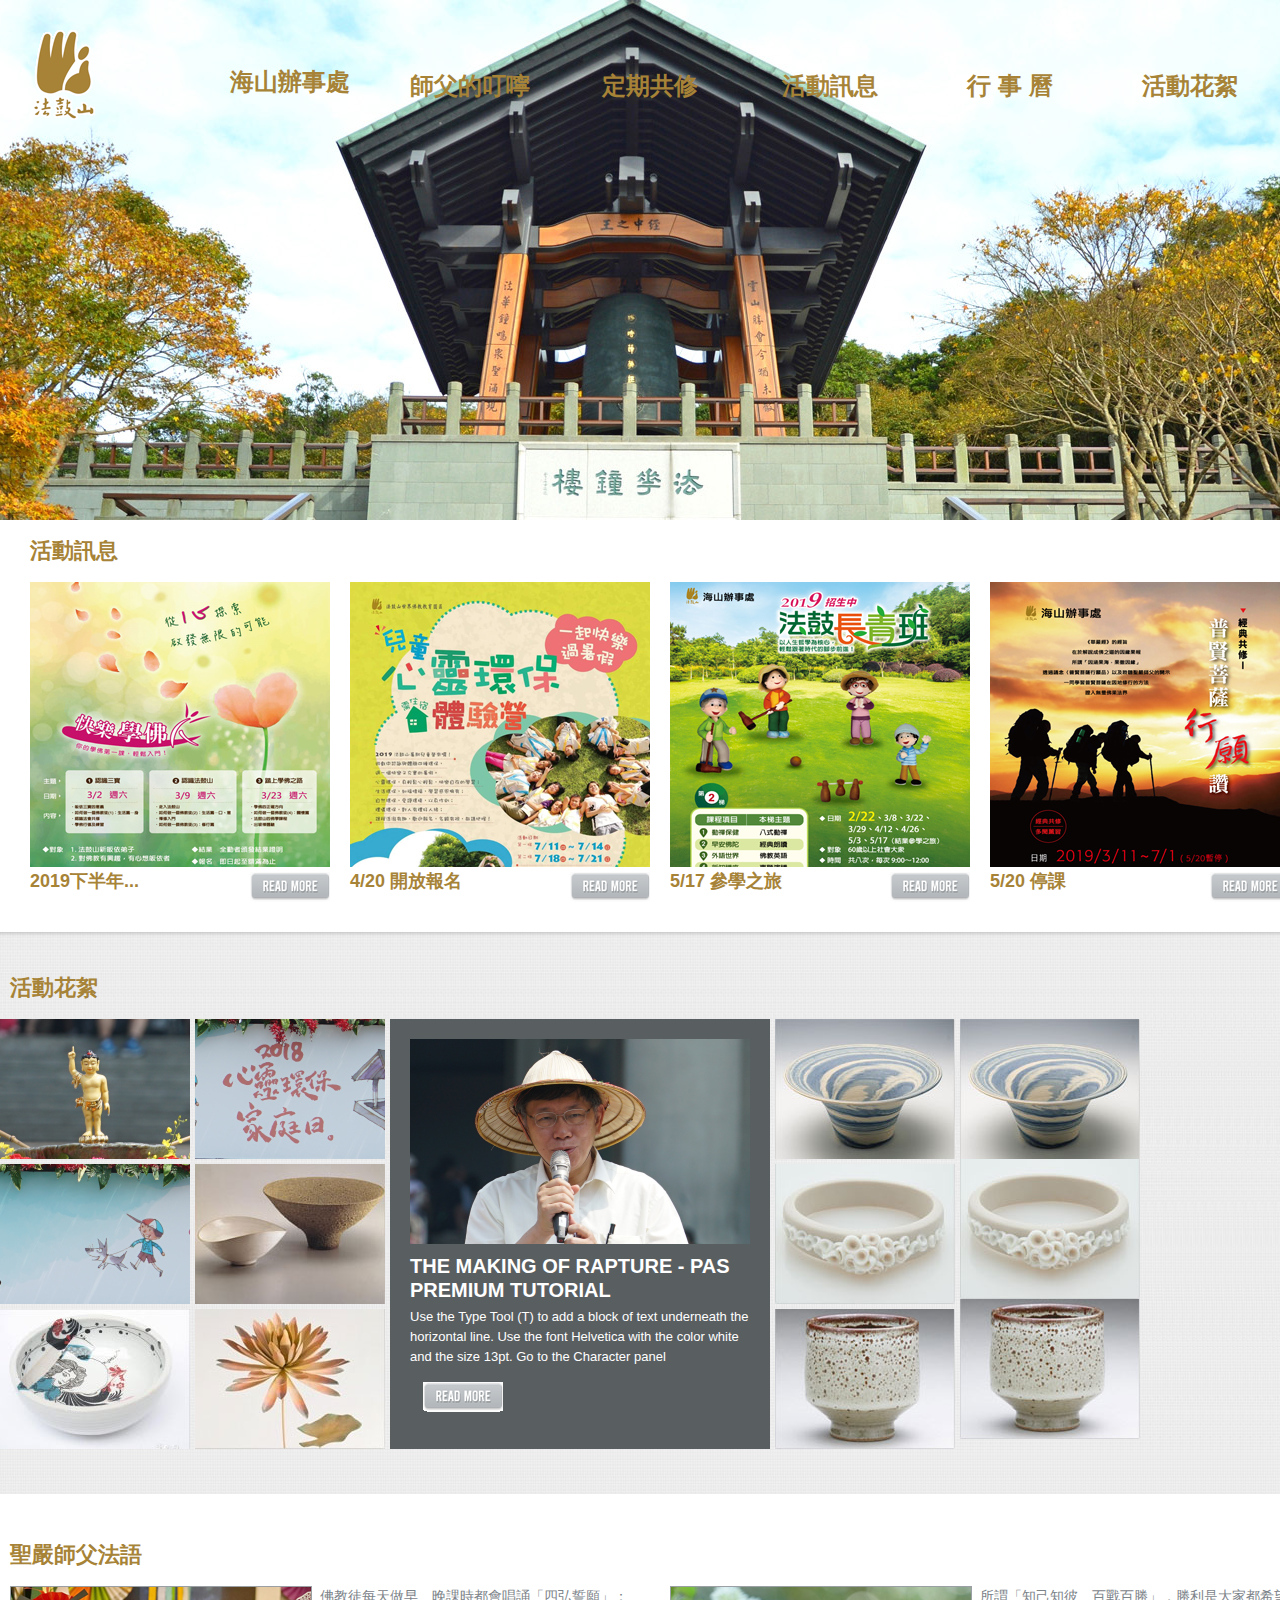
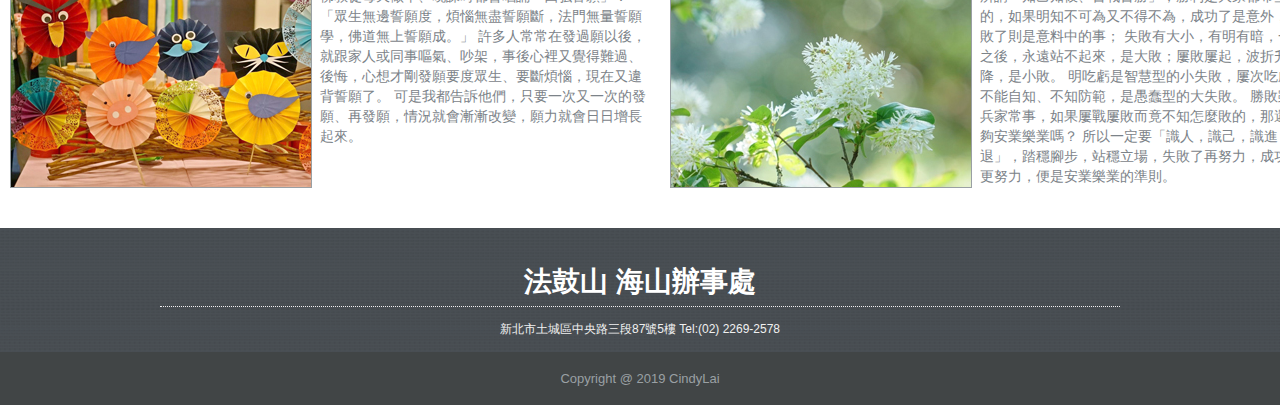
<file: index.html>
<!DOCTYPE html PUBLIC "-//W3C//DTD XHTML 1.0 Transitional//EN" "http://www.w3.org/TR/xhtml1/DTD/xhtml1-transitional.dtd">
<html xmlns="http://www.w3.org/1999/xhtml">
    <head>
        <meta http-equiv="Content-Type" content="text/html; charset=utf-8" />
        <title>海山辦事處</title>
        <link href="css/reset.css" type="text/css" rel="stylesheet"/>
        <link href="css/style.css" type="text/css" rel="stylesheet"/>
    </head>
    <body>
        <div class="wrap">
            <div class="main">
                <!-- Header -->
                <div class="header">
                    <div class="logo"><a href="#"><img src="./images/logo.png" /></a></div>
                    <ul class="nav">
                        <li class="empty"><a href="#">首頁</a></li>
                        <li>
                            <a href="#">海山辦事處</a>
                            <ul>
                                <li>TEXT01</li>
                                <li>TEXT02</li>
                                <li>TEXT03</li>
                            </ul>
                        </li>
                        <li><a href="#">師父的叮嚀</a></li>
                        <li><a href="#">定期共修</a></li>
                        <li><a href="#">活動訊息</a></li>
                        <li><a href="#">行 事 曆</a></li>
                        <li><a href="#">活動花絮</a></li>
                    </ul>
                </div>

               <!-- Services -->
               <div class="services">
                <h1>活動訊息</h1>
                <div class="box">
                    <div class="content">
                        <h3>2019下半年...</h3>                          
                        <div class="more">
                            <a target="_blank" 
                            href="https://web.ddm.org.tw/main/news_in.aspx?mnuid=1532&modid=423&chapid=85&nid=1383"></a></div>
                    </div>
                </div>
                <div class="box1">
                    <div class="content">
                        <h3>4/20 開放報名</h3>
                        <div class="more">
                            <a target="_blank" 
                                href="https://fagushan.ddm.org.tw/content/activities/activities02.aspx?bsn=356"></a>
                        </div>
                    </div>
                </div>
                <div class="box2">
                    <div class="content">
                        <h3>5/17 參學之旅</h3>
                        <div class="more">
                            <a target="_blank" 
                                href="https://web.ddm.org.tw/main/news_in.aspx?mnuid=&modid=420&chapid=85&nid=7068"></a>
                        </div>
                    </div>
                </div>
                <div class="box3">
                    <div class="content">
                            <h3>5/20 停課</h3>
                    </div>
                    <div class="more">
                        <a target="_blank"
                            href="https://ncm.ddm.org.tw/main/news_in.aspx?mnuid=1532&modid=423&chapid=85&nid=8847"></a>
                    </div>
                </div>
            </div>
        </div>

            <!-- Portfolio -->
            <div class="dortfolio">
                <div class="box">
                    <h1>活動花絮</h1>
                    <div class="first">
                        <a href="#"><img src="images/portfolio/banner01.jpg" alt="picture"></a>
                        <a href="#"><img src="images/portfolio/banner02.jpg" alt="picture"></a>
                        <a href="#"><img src="images/portfolio/banner03.jpg" alt="picture"></a>
                        <a href="#"><img src="images/portfolio/banner04.jpg" alt="picture"></a>
                        <a href="#"><img src="images/portfolio/banner05.jpg" alt="picture"></a>
                        <a href="#"><img src="images/portfolio/banner06.jpg" alt="picture"></a>
                    </div>
                    <div class="second">
                        <figure>
                            
                            <img src="images/portfolio/banner01-01.jpg" alt="picture" />
                            <figcaption>THE MAKING OF RAPTURE - PAS PREMIUM TUTORIAL</figcaption>
                            <p>Use the Type Tool (T) to add a block of text underneath the horizontal line. Use the font Helvetica with the color white and the size 13pt. Go to the Character panel</p>
                            <div class="more"><a href="#"></a></div>
                            
                        </figure>
                        
                    </div>
                    <div class="third">
                        <a href="#"><img src="images/portfolio/banner07.jpg" alt="picture"></a>
                        <a href="#"><img src="images/portfolio/banner08.jpg" alt="picture"></a>
                        <a href="#"><img src="images/portfolio/banner09.jpg" alt="picture"></a>
                    </div>
                    <div class="fouce">
                            <a href="#"><img src="images/portfolio/banner07.jpg" alt="picture"></a>
                            <a href="#"><img src="images/portfolio/banner08.jpg" alt="picture"></a>
                            <a href="#"><img src="images/portfolio/banner09.jpg" alt="picture"></a>
                        </div>
                </div>
            </div>
            <!-- Blog -->
            <div class="blog">
                <h1>聖嚴師父法語</h1>
                <div class="box">
                    <section>
                        <img src="./images/blog/2019新春初一.jpg" alt="picture">
                        <div class="text">
                            <!-- <h3>TREE HOUSE IN PHOTOSHOP</h3> -->
                            <p>佛教徒每天做早、晚課時都會唱誦「四弘誓願」：「眾生無邊誓願度，煩惱無盡誓願斷，法門無量誓願學，佛道無上誓願成。」
                                許多人常常在發過願以後，就跟家人或同事嘔氣、吵架，事後心裡又覺得難過、後悔，心想才剛發願要度眾生、要斷煩惱，現在又違背誓願了。
                                可是我都告訴他們，只要一次又一次的發願、再發願，情況就會漸漸改變，願力就會日日增長起來。</p>
                        </div>
                    </section>
                    <!-- <div class="more"><a href="#"></a></div> -->
                </div>
                <div class="box">
                    <section>
                        <img src="./images/blog/流蘇.jpg" alt="picture"  >
                        <div class="text">
                            <!-- <h3>《平安的人間》</h3> -->
                            <p>所謂「知己知彼、百戰百勝」，勝利是大家都希望的，如果明知不可為又不得不為，成功了是意外，失敗了則是意料中的事；
                                失敗有大小，有明有暗，一敗之後，永遠站不起來，是大敗；屢敗屢起，波折升降，是小敗。
                                明吃虧是智慧型的小失敗，屢次吃虧而不能自知、不知防範，是愚蠢型的大失敗。                               
                                勝敗雖是兵家常事，如果屢戰屢敗而竟不知怎麼敗的，那還能夠安業樂業嗎？
                                所以一定要「識人，識己，識進退」，踏穩腳步，站穩立場，失敗了再努力，成功了更努力，便是安業樂業的準則。
                                </p>
                        </div>
                    </section>
                    <!-- <div class="more"><a href="#"></a></div> -->
                </div>
            </div>
            <!-- Description -->
            <div class="description">
                <div class="box">
                                       
                        <h2>法鼓山 海山辦事處</h2>
                        <p>新北市土城區中央路三段87號5樓  Tel:(02) 2269-2578</p>                
                </div>
            </div>
            <!-- 版權 -->
            <footer>
                <div class="copyright">
                    <p>Copyright @ 2019 CindyLai</p>
                </div>
            </footer>
        </div>
    </body>
</html>
</file>
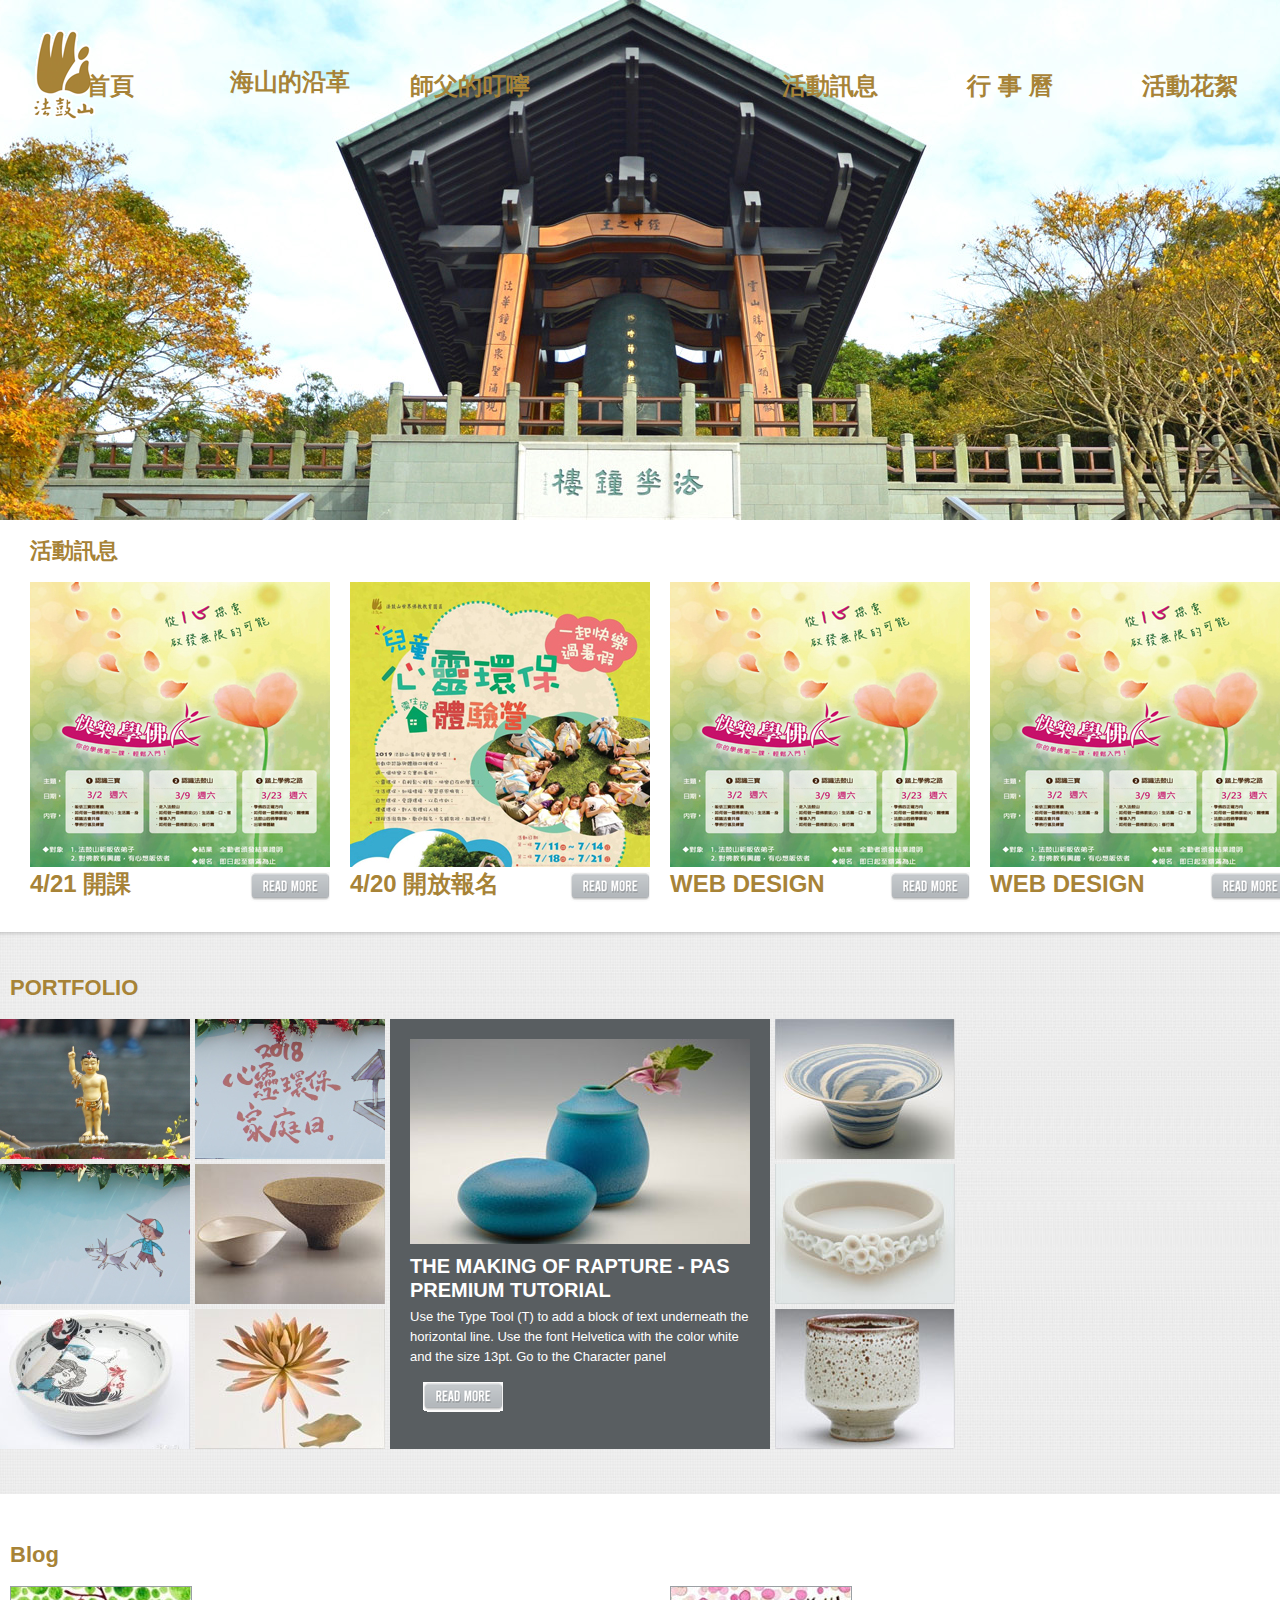
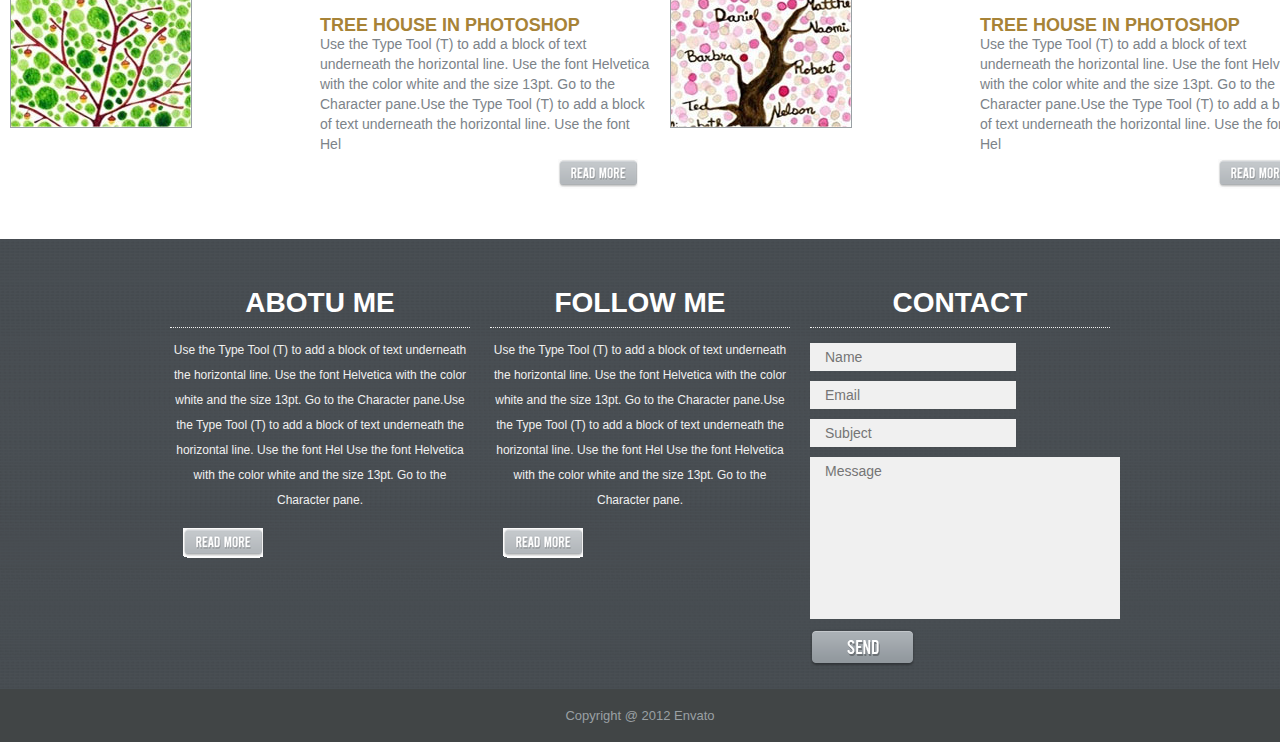
<file: index.1.html>
<!DOCTYPE html PUBLIC "-//W3C//DTD XHTML 1.0 Transitional//EN" "http://www.w3.org/TR/xhtml1/DTD/xhtml1-transitional.dtd">
<html xmlns="http://www.w3.org/1999/xhtml">
    <head>
        <meta http-equiv="Content-Type" content="text/html; charset=utf-8" />
        <title>海山辦事處</title>
        <link href="css/reset.css" type="text/css" rel="stylesheet"/>
        <link href="css/style.css" type="text/css" rel="stylesheet"/>
    </head>
    <body>
        <div class="wrap">
            <div class="main">
                <!-- Header -->
                <div class="header">
                    <div class="logo"><a href="#"><img src="./images/logo.png" /></a></div>
                    <ul class="nav">
                        <li><a href="#">首頁</a></li>
                        <li>
                            <a href="#">海山的沿革</a>
                            <ul>
                                <li>TEXT01</li>
                                <li>TEXT02</li>
                                <li>TEXT03</li>
                            </ul>
                        </li>
                        <li><a href="#">師父的叮嚀</a></li>
                        <li class="empty"><a href="#">empty</a></li>
                        <li><a href="#">活動訊息</a></li>
                        <li><a href="#">行 事 曆</a></li>
                        <li><a href="#">活動花絮</a></li>
                    </ul>
                </div>

               <!-- Services -->
               <div class="services">
                <h1>活動訊息</h1>
                <div class="box">
                    <div class="content">
                        <h2>4/21 開課</h2>
                        
                        <div class="more"><a href="#"></a></div>
                    </div>
                </div>
                <div class="box1">
                    <div class="content">
                        <h2>4/20 開放報名</h2>
      
                        <div class="more"><a href="#"></a></div>
                    </div>
                </div>
                <div class="box">
                    <div class="content">
                        <h2>WEB DESIGN</h2>
                        <p>Use the Type Tool (T) to add a block of text underneath the horizontal line. Use the font Helvetica with the color white and the size 13pt. Go to the Character panel (Window > Character) and set the leading</p>
                        <div class="more"><a href="#"></a></div>
                    </div>
                </div>
                <div class="box">
                    <div class="content">
                        <h2>WEB DESIGN</h2>
                        <p>Use the Type Tool (T) to add a block of text underneath the horizontal line. Use the font Helvetica with the color white and the size 13pt. Go to the Character panel (Window > Character) and set the leading</p>
                    </div>
                    <div class="more"><a href="#"></a></div>
                </div>
            </div>
        </div>
            <!-- Portfolio -->
            <div class="dortfolio">
                <div class="box">
                    <h1>PORTFOLIO</h1>
                    <div class="first">
                        <a href="#"><img src="images/portfolio/banner01.jpg" alt="picture"></a>
                        <a href="#"><img src="images/portfolio/banner02.jpg" alt="picture"></a>
                        <a href="#"><img src="images/portfolio/banner03.jpg" alt="picture"></a>
                        <a href="#"><img src="images/portfolio/banner04.jpg" alt="picture"></a>
                        <a href="#"><img src="images/portfolio/banner05.jpg" alt="picture"></a>
                        <a href="#"><img src="images/portfolio/banner06.jpg" alt="picture"></a>
                    </div>
                    <div class="second">
                        <figure>
                            
                            <img src="images/portfolio/banner.jpg" alt="picture" />
                            <figcaption>THE MAKING OF RAPTURE - PAS PREMIUM TUTORIAL</figcaption>
                            <p>Use the Type Tool (T) to add a block of text underneath the horizontal line. Use the font Helvetica with the color white and the size 13pt. Go to the Character panel</p>
                            <div class="more"><a href="#"></a></div>
                            
                        </figure>
                        
                    </div>
                    <div class="third">
                        <a href="#"><img src="images/portfolio/banner07.jpg" alt="picture"></a>
                        <a href="#"><img src="images/portfolio/banner08.jpg" alt="picture"></a>
                        <a href="#"><img src="images/portfolio/banner09.jpg" alt="picture"></a>
                    </div>
                </div>
            </div>
            <!-- Blog -->
            <div class="blog">
                <h1>Blog</h1>
                <div class="box">
                    <section>
                        <img src="images/blog/banner01.jpg" alt="picture">
                        <div class="text">
                            <h3>TREE HOUSE IN PHOTOSHOP</h3>
                            <p>Use the Type Tool (T) to add a block of text underneath the horizontal line. Use the font Helvetica with the color white and the size 13pt. Go to the Character pane.Use the Type Tool (T) to add a block of text underneath the horizontal line. Use the font Hel</p>
                        </div>
                    </section>
                    <div class="more"><a href="#"></a></div>
                </div>
                <div class="box">
                    <section>
                        <img src="images/blog/banner02.jpg" alt="picture">
                        <div class="text">
                            <h3>TREE HOUSE IN PHOTOSHOP</h3>
                            <p>Use the Type Tool (T) to add a block of text underneath the horizontal line. Use the font Helvetica with the color white and the size 13pt. Go to the Character pane.Use the Type Tool (T) to add a block of text underneath the horizontal line. Use the font Hel</p>
                        </div>
                    </section>
                    <div class="more"><a href="#"></a></div>
                </div>
            </div>
            <!-- Description -->
            <div class="description">
                <div class="box">
                    <section>                       
                        <h2>ABOTU ME</h2>
                        <p>Use the Type Tool (T) to add a block of text underneath the horizontal line. Use the font Helvetica with the color white and the size 13pt. Go to the Character pane.Use the Type Tool (T) to add a block of text underneath the horizontal line. Use the font Hel Use the font Helvetica with the color white and the size 13pt. Go to the Character pane.</p>
                        <div class="more"><a href="#"></a></div>
                    </section>
                    <section>                       
                        <h2>FOLLOW ME</h2>
                        <p>Use the Type Tool (T) to add a block of text underneath the horizontal line. Use the font Helvetica with the color white and the size 13pt. Go to the Character pane.Use the Type Tool (T) to add a block of text underneath the horizontal line. Use the font Hel Use the font Helvetica with the color white and the size 13pt. Go to the Character pane.</p>
                        <div class="more"><a href="#"></a></div>
                    </section>
                    <section>                       
                        <h2>CONTACT</h2>
                        <form action="">
                            <input type="text" name="name" placeholder="Name">
                            <input type="text" name="email" placeholder="Email">
                            <input type="text" name="Subject" placeholder="Subject">
                            <textarea name="Message" placeholder="Message"></textarea>
                        </form>
                        <div class="send"><a href="#"></a></div>
                    </section>
                </div>
            </div>
            <!-- 版權 -->
            <footer>
                <div class="copyright">
                    <p>Copyright @ 2012 Envato</p>
                </div>
            </footer>
        </div>
    </body>
</html>
</file>
<file: css/style.css>
@charset "utf-8";

body {
	font-family: 微軟正黑體, Verdana, Geneva, sans-serif;
	background: url("../images/bg-5.jpg") no-repeat top center;
	/* background-image: linear-gradient(rgba(0,0,0,0.5), rgba(0,0,0,0.5)), url(../images/bg-5.jpg);
	background-repeat: no-repeat;
	background-position: center top; */
	color: #000;
}

/*---------------------------
	框架
----------------------------*/
.wrap {
	position: relative;
}

.main {
	width: 1320px;
	margin: 0 auto 0 auto;
	padding: 0 20px;
	box-sizing: border-box;
}

a {
	color: #fff;
	text-decoration: none;
}

/*---------------------------
	Header
----------------------------*/
.logo img {
	display: block;
	margin: 0;
}
.logo {
	margin: 30px 0 0 0;
}

.header {
	position: relative;
	overflow: hidden;
}

.nav {
	position: absolute;
	top: 70px;
	left: 0;
	font-size: 0; /*歸零inline-block，所產生的間距*/
}

.nav li {
	display: inline-block;
	margin: 0px 0 0 0;
	width: 180px;
	text-align: center;
}

.nav a {
	color: #a78337 ;
	font-size: 24px;
	font-weight: bold;
}

.nav li a:hover {
	background-image: -webkit-linear-gradient(#f9f7da, #f8f290);
	border-top: solid #6f7072 1px;
	border-radius: 5px;
	padding: 5px 10px;
	box-shadow: 0px 4px 5px 0px rgba(0, 0, 0, 0.20);
}

.empty {
	visibility: hidden;
}

h1 {
	color:#a78337;
	margin: 0 0px 20px 10px;
	font-size: 22px;
}

/*---------------------------
	Services
----------------------------*/
.services {
	margin-top: 420px;
	overflow: hidden;
}

.services h2 {
	color:#a78337;
	font-size: 24px;
	border-bottom: 1px dotted #ccc;
	/* text-align: center; */
	margin: 0px 0px 10px 0;
	padding: 30px 0 10px 0;
}

.services .box {
	background: url("../images/2019快樂學佛人.jpg") no-repeat top center;
	width: 300px;
	height: 320px;
	padding: 0 10px;
	float: left;
	position: relative;
}
.services .box1{
	background: url("../images/兒童心靈環保體驗營.jpg") no-repeat top center;
    width: 300px;
	height:320px;
	padding: 0 10px;
	float: left;
	position: relative;
}
.services .box2{
	background: url("../images/長青班.jpg") no-repeat top center;
    width: 300px;
	height:320px;
	padding: 0 10px;
	float: left;
	position: relative;
}
.services .box3{
	background: url("../images/經典共修.jpg") no-repeat top center;
    width: 300px;
	height:320px;
	padding: 0 10px;
	float: left;
	position: relative;
}

.services .content {
	margin-top: 260px;
	padding: 10 0px;
	display: inline-block;
}

.content p {
	color: #747d82;
	line-height: 21px;
	font-size: 13px;
}

.services .more a {
	background: url("../images/more.png") no-repeat top center;
	width: 80px;
	height: 30px;
	position: absolute;
	top: 290px;
	right: 10px;
}
.services .more a:hover {
	background: url("../images/more_hover.png") no-repeat top center;
}

/*---------------------------
	Portfolio
----------------------------*/
.dortfolio {
	background: url("../images/portfolio/bg.jpg") repeat-x top center;
    margin: 30px 0 50px 0;
    padding: 45px 0;
    overflow: hidden;
}

.dortfolio img {
	display: inline-block;
}

.dortfolio .box {
	width: 1320px;
	margin: auto;
}

.dortfolio .more a {
	background: url("../images/more.png") no-repeat top center;
	display: block;
	width: 105px;
	height: 40px;
	margin: 15px 0 5px 0;
}
.dortfolio .more a:hover {
	background: url("../images/more_hover.png") no-repeat top center;
}

.first, .second, .third {
	float: left;
	height: 430px;
}

.first {
	width: 390px;
	font-size: 0; /*歸零inline-block，所產生的間距*/
}

.first img {
	padding: 0px 5px 5px 0px;
}

.second {
	width: 380px;
	background-color: #595e61;
}

figure {
	margin: 0;
	padding: 20px 0;
	width: 340px;
	margin: auto;
	color: #fff;
}

figcaption {
	font-size: 20px;
	margin: 10px 0 5px 0;
	line-height: 24px;
	font-weight: bold;
}

figure p {
	line-height: 20px;
	font-size: 13px;
}

.third {
	width: 180px;
	padding: 0 5px 0 5px;
}

.third img {
	padding: 0px 5px 5px 0px;
}

/*---------------------------
	Blog
----------------------------*/
.blog {
    width:1320px;
    margin: 0 auto 40px auto;
	overflow: hidden;
}

.blog img {
	float: left;
	border: 1px solid #9aa0a4;
}

.blog .box {
	width: 640px;
	float: left;
	margin: 0 10px 0 10px;
}

.blog section {
	overflow: hidden;
}

.blog .box .text {
	width: 330px;
	float: right;
	padding: 0 0 0 8px;
}

h3 {
	color: #a78337;
	font-size: 18px;
	text-align: left;
	margin: 30px 0 0 0;
	/* margin: 0px 0px 10px 0;
	padding: 0px 0 0px 0;
	letter-spacing: -1px; */
}

.blog p {
	color: #7c8389;
	line-height: 20px;
	font-size: 14px;
}

.blog .more a {
	background: url("../images/more.png") no-repeat top center;
	width: 105px;
	height: 40px;
	margin: 5px 0 0px 0;
	float: right;
}
.blog .more a:hover {
	background: url("../images/more_hover.png") no-repeat top center;
}
/*---------------------------
	Description
----------------------------*/
.description {
    background: url("../images/description_bg.png") repeat top center;
    margin: 0 auto 0px auto;
    padding: 10px 0 10px 0;
    overflow: hidden;
    color: #fff;
}

.description .box {
	width: 960px;
	margin: 0px auto 0px auto;
	overflow: hidden;
}

.description section {
	width: 300px;
	padding: 10px;
	float: left;
	position: relative;
}

.description h2 {
	color: #fff;
	font-size: 28px;
	border-bottom: 1px dotted #f0f0f0;
	text-align:center;
	margin: 0px 0px 10px 0;
	padding: 30px 0 10px 0;
}

.description p {
	color: #f0f0f0;
	line-height: 25px;
	font-size: 12px;
	text-align:center;
}

.description .more a {
	background: url("../images/more.png") no-repeat top center;
	width: 105px;
	height: 40px;
	margin: 15px 0 0px 0;
	float: left;
}
.description .more a:hover {
	background: url("../images/more_hover.png") no-repeat top center;
}

.description .send a {
	background: url("../images/send.png") no-repeat top center;
	width: 105px;
	height: 40px;
	margin: 5px 0 0px 0;
	float: left;
	
}
.description .send a:hover {
	background: url("../images/send_hover.png") no-repeat top center;
}
input {
	background-color: #f0f0f0;
	color: #54585b;
	font-size: 14px;
	outline: none; /* 點擊input 外層默認藍色框取消 */
	border: none;
	margin: 5px 0 5px 0;
	padding: 6px 10px 6px 15px;
}

textarea {
	width: 100%;
	min-height: 150px;
	background-color: #f0f0f0;
	font-size: 14px;
	outline: none; /* 點擊input 外層默認藍色框取消 */
	border: none;
	margin: 5px 0 5px 0;
	padding: 6px 10px 6px 15px;
}

/*---------------------------
	版權
----------------------------*/
footer {
	background-color: #414546;
	color: #9aa0a4;
	font-size: 13px;
}

.copyright {
	width: 960px;
	padding: 20px 0;
	margin: auto;
	text-align: center;
}
</file>
